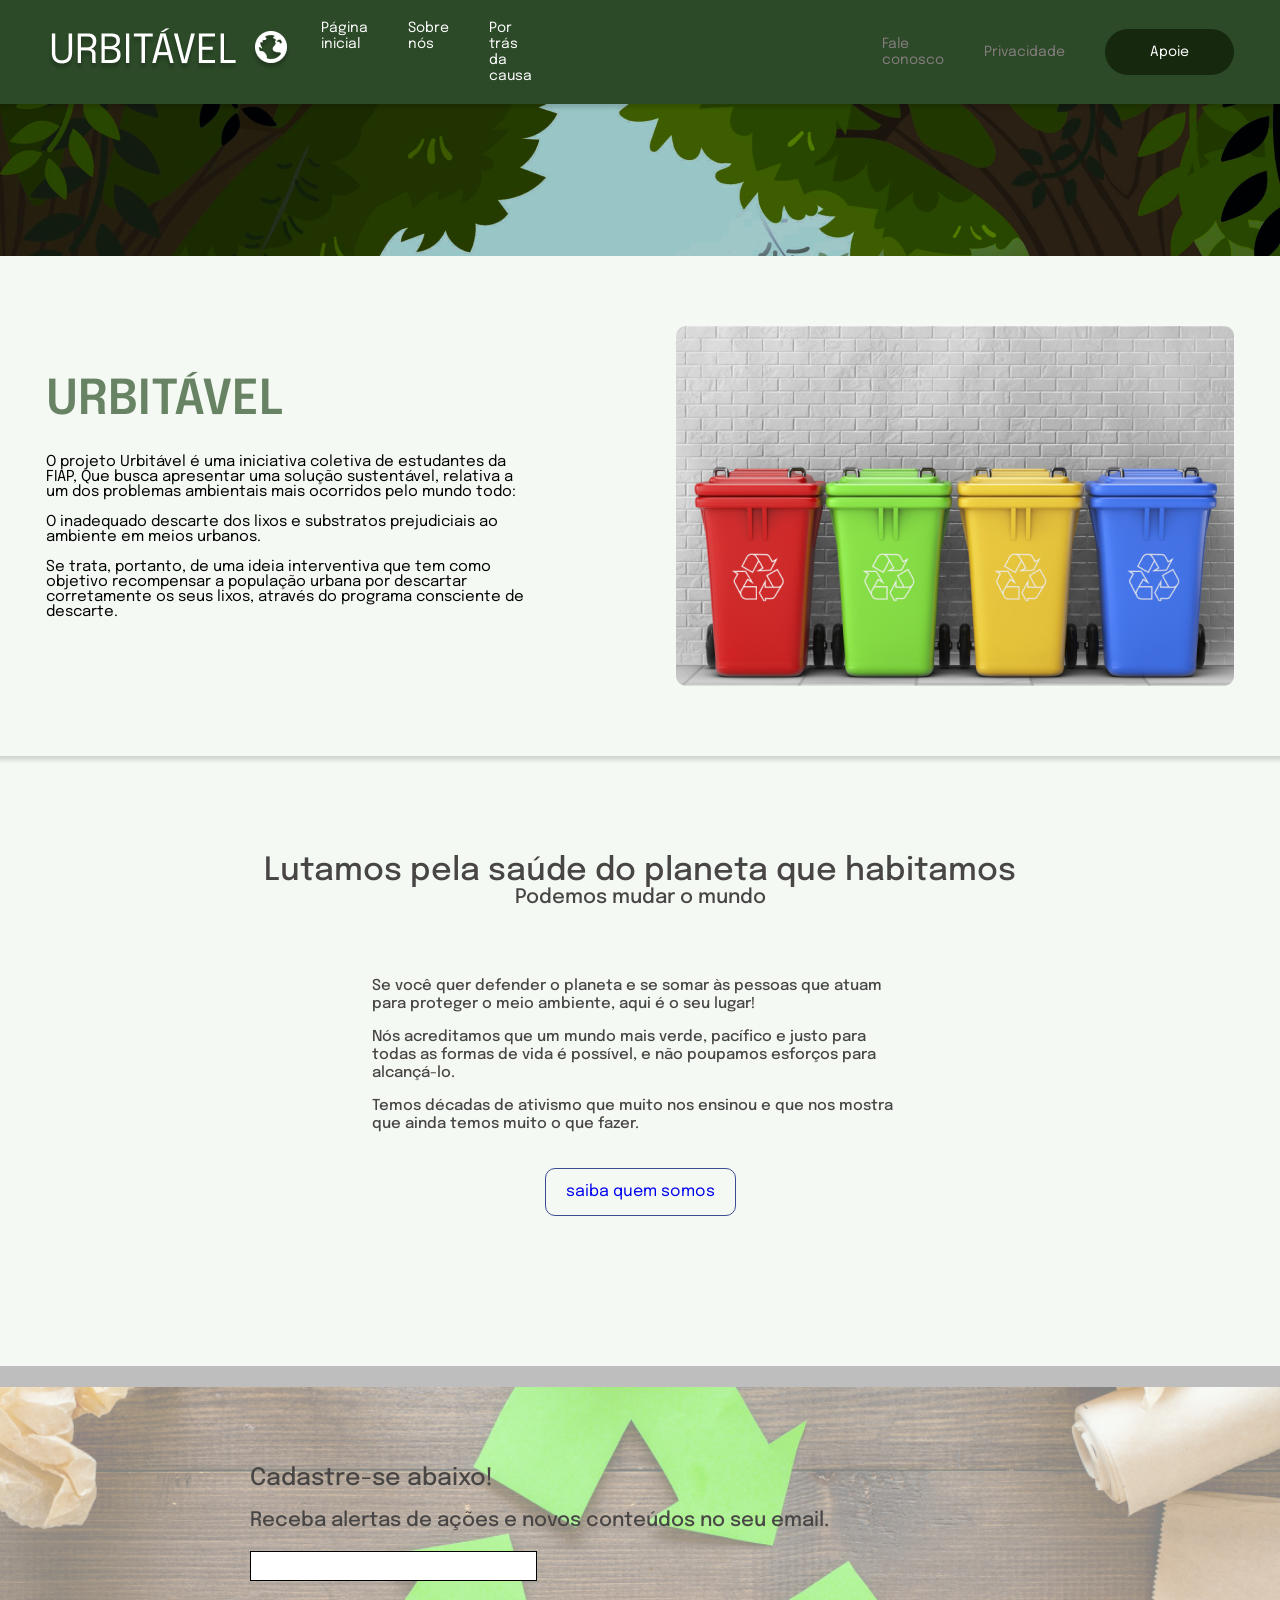
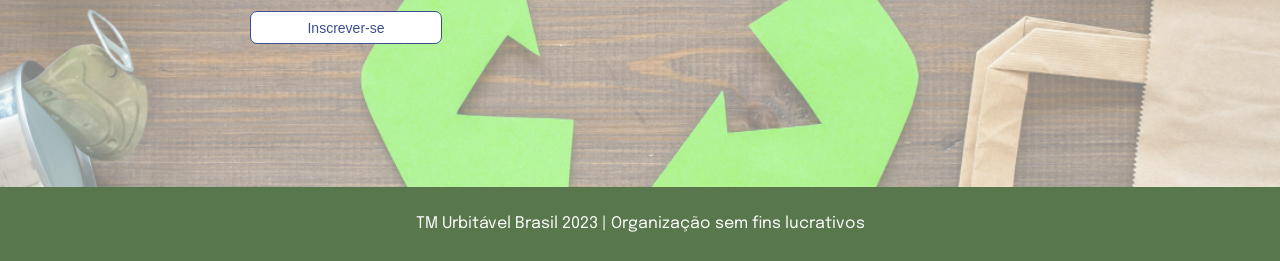
<file: index.html>
<!DOCTYPE html>
<html lang="en">
<head>
    <meta charset="UTF-8">
    <meta name="viewport" content="width=device-width, initial-scale=1.0">
    <title>Pagina Inicial</title>
    <link rel="stylesheet" href="css/reset.css">
    <link rel="stylesheet" href="css/style.css">
    <link rel="preconnect" href="https://fonts.googleapis.com">
<link rel="preconnect" href="https://fonts.gstatic.com" crossorigin>
<link href="https://fonts.googleapis.com/css2?family=Epilogue:ital,wght@0,100..900;1,100..900&display=swap" rel="stylesheet">
</head>
<body>
    <header>
        <section class="navbar">
            <div id="parte1">
                <div>
                    <img src="img/Group 6.png" alt="URBITAVEL">
                </div>
                <ul>
                    <li><a href="paginainicial.html">Página inicial</a></li>
                    <li><a href="sobrenos.html">Sobre nós</a></li>
                    <li><a href="portrasdacausa.html">Por trás da causa</a></li>
                </ul>
            </div>
            <div id="parte2">
                <ul>
                    <li><a href="faleconosco.html">Fale conosco</a></li>
                    <li><a href="privacidade.html">Privacidade</a></li>
                    <li class="apoie"><a href="apoie.html">Apoie</a></li>
                </ul>
            </div>
        </section>
        <img src="img/5418300 1.png" alt="" class="forest">
    </header>
    <main>

        
        <section class="container">
            <div id="box">
                <div id="text">
                    <h2>URBITÁVEL</h2>
                <p>O projeto Urbitável é uma iniciativa coletiva de estudantes da FIAP,  Que busca apresentar uma solução sustentável,  relativa a um dos problemas ambientais mais ocorridos pelo mundo todo:</p>
            
            <p>O inadequado descarte dos lixos e substratos prejudiciais  ao ambiente em meios urbanos.</p>
        
        <p>Se trata, portanto, de uma ideia  interventiva que tem como objetivo recompensar a população urbana por descartar corretamente os seus lixos, através do programa consciente de descarte.</p>
    </div>
<img src="/img/lichu 1.png" alt="">

</div>

</section>

<div class="texto">
    <h2>Lutamos pela saúde do planeta que habitamos</h2>
    <h3>Podemos mudar o mundo</h3>
    <div class="paragrafo">

        <p>Se você quer defender o planeta e se somar às pessoas que atuam para proteger o meio ambiente, aqui é o seu lugar!</p>
    <p>Nós acreditamos que um mundo mais verde, pacífico e justo para todas as formas de vida é possível, e não poupamos esforços para alcançá-lo.</p>
<p>Temos décadas de ativismo que muito nos ensinou e que nos mostra que ainda temos muito o que fazer.</p>
</div>
    <a href="sobrenos.html">saiba quem somos</a>
</div>


</main>
    <footer>
        <section class="cima">
            <div id="pe">
                <h2>Cadastre-se abaixo!</h2>
                <h3>Receba alertas de ações e novos conteúdos no seu email. </h3>
                <input type="text" required>
                <button>
                    <h4>Inscrever-se</h4>
                </button>
            </div> 
        </section>

        <section class="baixo">
            <h3>TM Urbitável Brasil 2023 | Organização sem fins lucrativos</h3>

        </section>
    </footer>
    
</body>
</html>
</file>
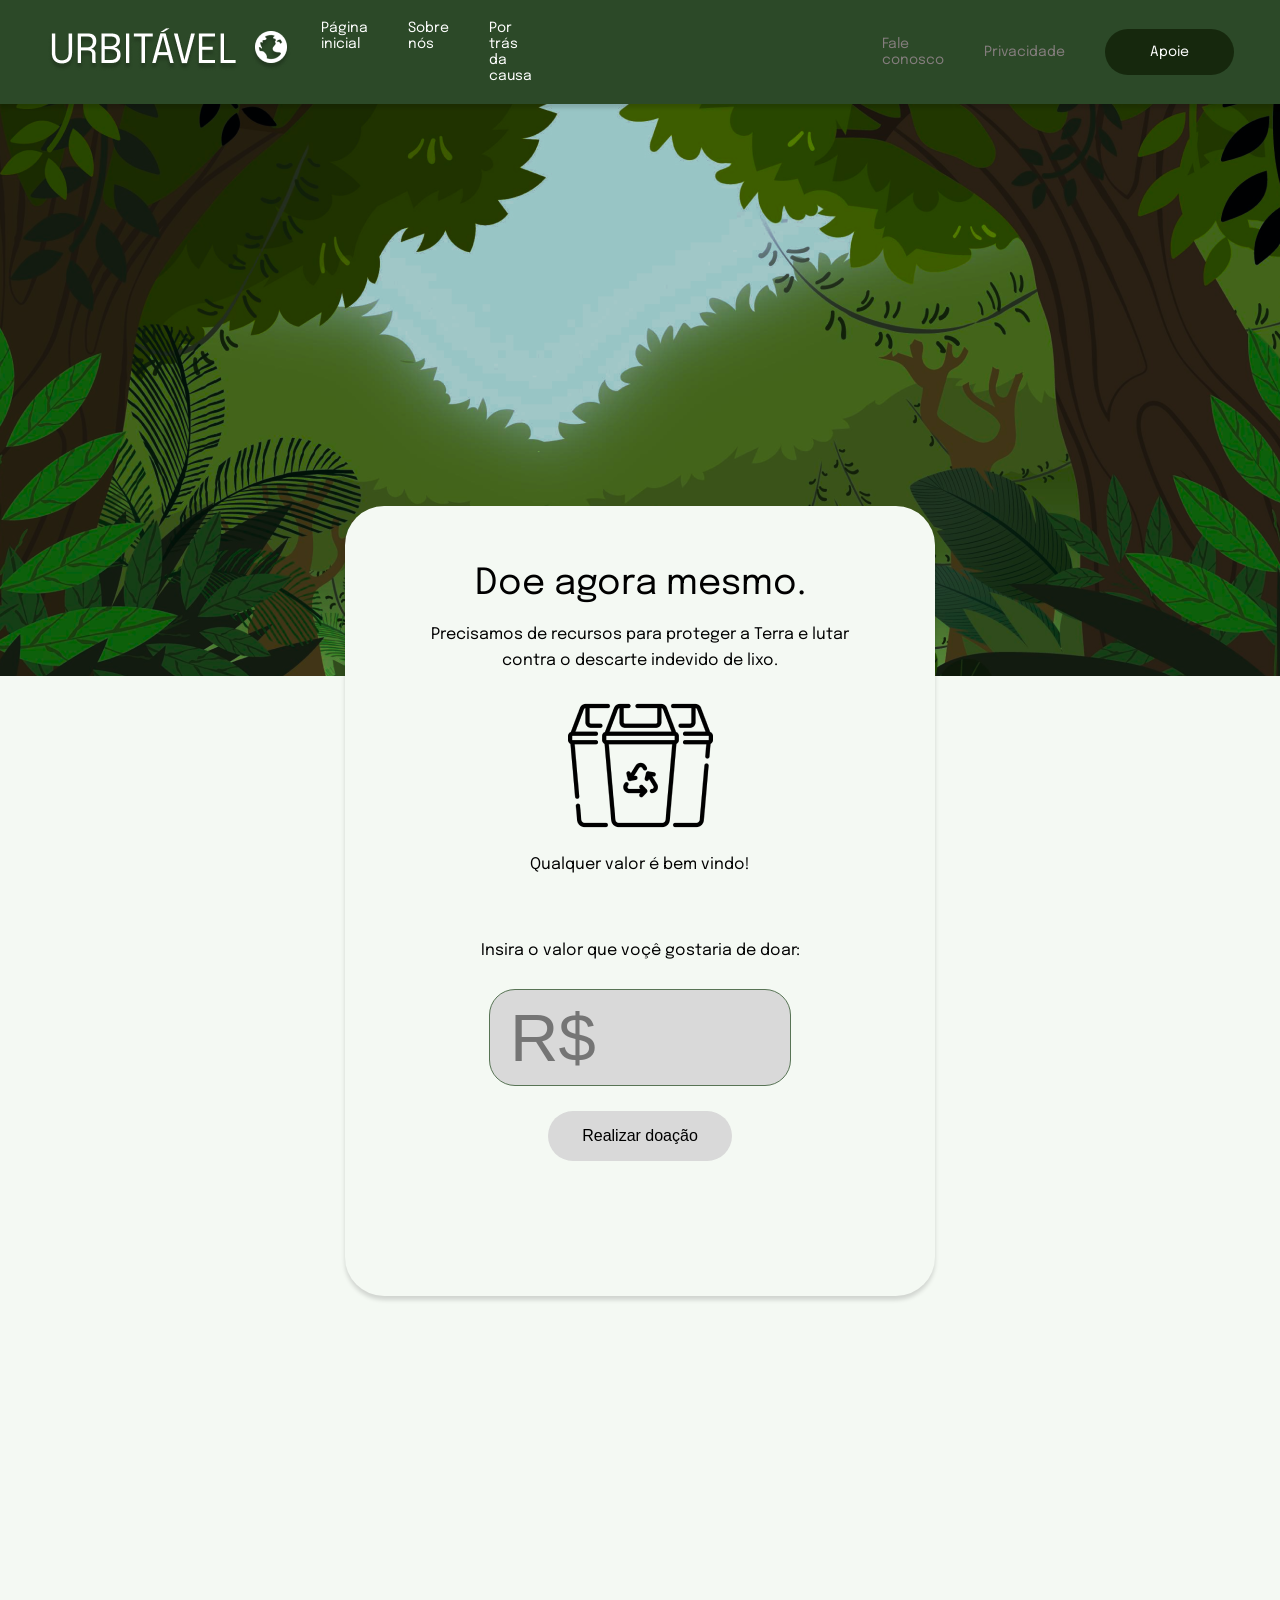
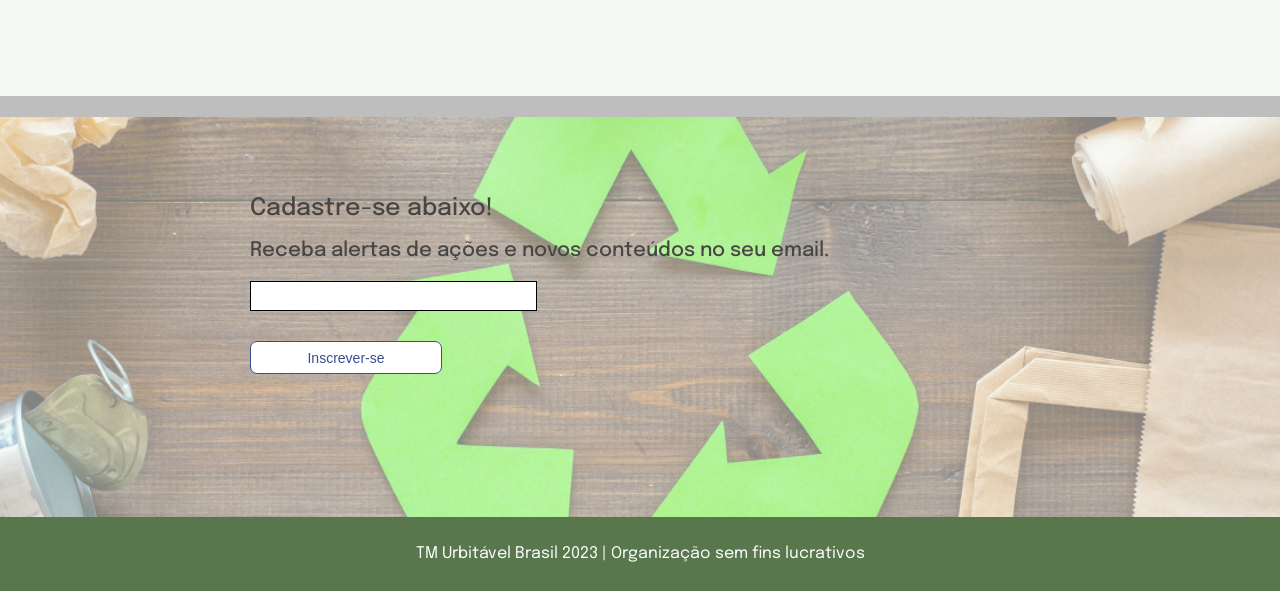
<file: apoie.html>
<!DOCTYPE html>
<html lang="en">
<head>
    <meta charset="UTF-8">
    <meta name="viewport" content="width=device-width, initial-scale=1.0">
    <title>Apoie</title>
    <link rel="stylesheet" href="css/reset.css">
    <link rel="stylesheet" href="css/style.css">
    <link rel="preconnect" href="https://fonts.googleapis.com">
<link rel="preconnect" href="https://fonts.gstatic.com" crossorigin>
<link href="https://fonts.googleapis.com/css2?family=Epilogue:ital,wght@0,100..900;1,100..900&display=swap" rel="stylesheet">
</head>
<body>
    <header>
        <section class="navbar">
            <div id="parte1">
                <div>
                    <img src="img/Group 6.png" alt="URBITAVEL">
                </div>
                <ul>
                    <li><a href="paginainicial.html">Página inicial</a></li>
                    <li><a href="sobrenos.html">Sobre nós</a></li>
                    <li><a href="portrasdacausa.html">Por trás da causa</a></li>
                </ul>
            </div>
            <div id="parte2">
                <ul>
                    <li><a href="faleconosco.html">Fale conosco</a></li>
                    <li><a href="privacidade.html">Privacidade</a></li>
                    <li class="apoie"><a href="apoie.html">Apoie</a></li>
                </ul>
            </div>
        </section>
        <img src="img/5418300 1.png" alt="" class="forest">
    </header>

    <section class="container6">
        <div class="box">
            <div class="text1">
                <h2>Doe agora mesmo.</h2>
                <h3>Precisamos de recursos para proteger a Terra e lutar contra o descarte indevido de lixo.</h3>
            </div>
            <div class="resumo">
                <img src="img/3320571 1.png" alt="">
                <h3>Qualquer valor é bem vindo!</h3>
            </div>
            <div class="escolha">
                <h3>Insira o valor que voçê gostaria de doar:</h3>
                <input type="number" placeholder="R$">
                <button type="submit">
                    <h3>Realizar doação</h3>
                </button>
            </div>
        </div>
    </section>

    <footer>
        <section class="cima">
            <div id="pe">
                <h2>Cadastre-se abaixo!</h2>
                <h3>Receba alertas de ações e novos conteúdos no seu email. </h3>
                <input type="text" required>
                <button>
                    <h4>Inscrever-se</h4>
                </button>
            </div> 
        </section>

        <section class="baixo">
            <h3>TM Urbitável Brasil 2023 | Organização sem fins lucrativos</h3>

        </section>
    </footer>
</body>
</file>
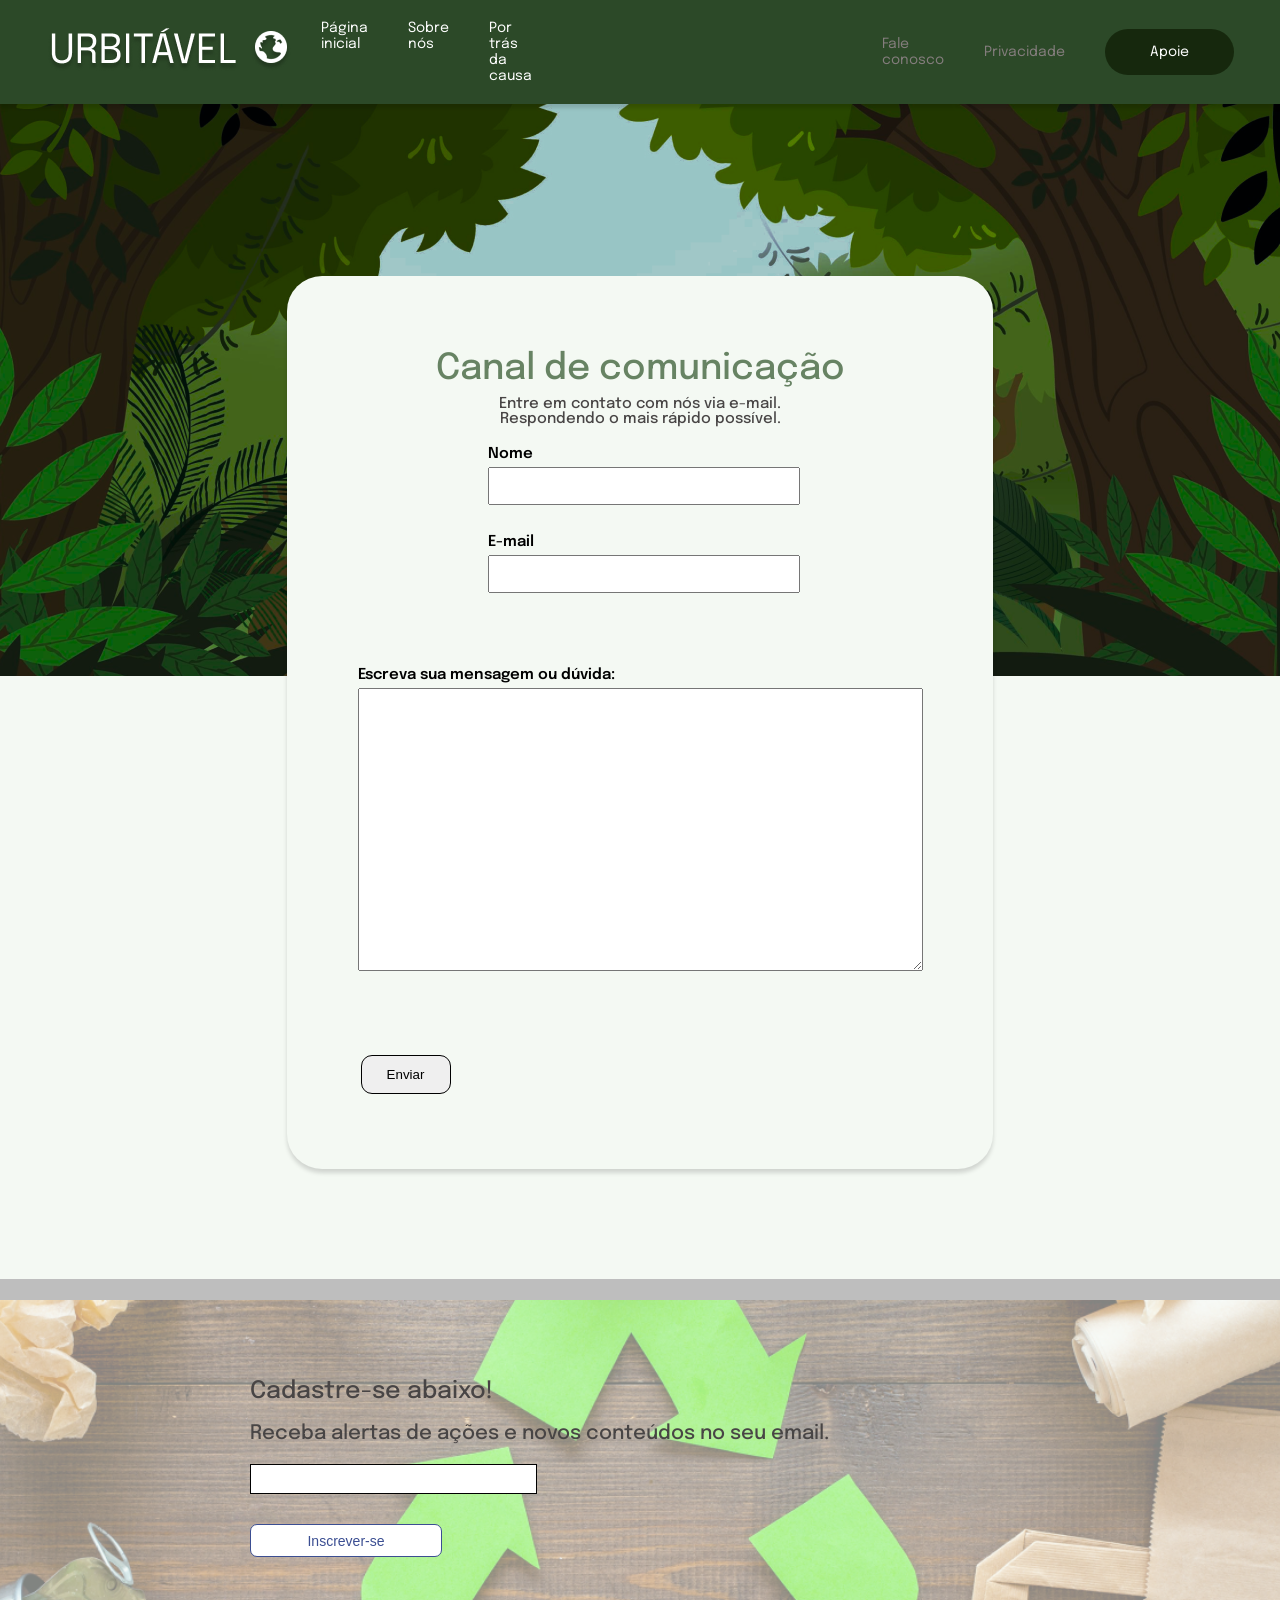
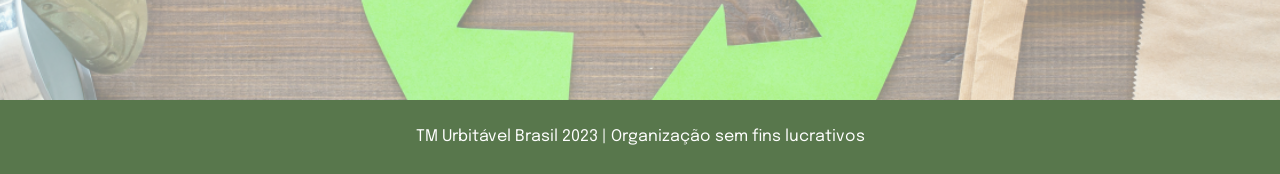
<file: faleconosco.html>
<!DOCTYPE html>
<html lang="en">
<head>
    <meta charset="UTF-8">
    <meta name="viewport" content="width=device-width, initial-scale=1.0">
    <title>Fale conosco</title>
    <link rel="stylesheet" href="css/reset.css">
    <link rel="stylesheet" href="css/style.css">
    <link rel="preconnect" href="https://fonts.googleapis.com">
<link rel="preconnect" href="https://fonts.gstatic.com" crossorigin>
<link href="https://fonts.googleapis.com/css2?family=Epilogue:ital,wght@0,100..900;1,100..900&display=swap" rel="stylesheet">
</head>
<body>
    <header>
        <section class="navbar">
            <div id="parte1">
                <div>
                    <img src="img/Group 6.png" alt="URBITAVEL">
                </div>
                <ul>
                    <li><a href="paginainicial.html">Página inicial</a></li>
                    <li><a href="sobrenos.html">Sobre nós</a></li>
                    <li><a href="portrasdacausa.html">Por trás da causa</a></li>
                </ul>
            </div>
            <div id="parte2">
                <ul>
                    <li><a href="faleconosco.html">Fale conosco</a></li>
                    <li><a href="privacidade.html">Privacidade</a></li>
                    <li class="apoie"><a href="apoie.html">Apoie</a></li>
                </ul>
            </div>
        </section>
        <img src="img/5418300 1.png" alt="" class="forest">
    </header>

    <section class="container4">
        <div id="box">
            <h2>Canal de comunicação</h2>
            <div class="paragrafo">
                <p>Entre em contato com nós via e-mail.</p>
                <p>Respondendo o mais rápido possível.</p>
            </div>
            <div class="info">
                <div>
                    <h3>Nome</h3>
                    <input type="text">
                </div>
                <div>
                    <h3>E-mail</h3>
                    <input type="text">
                </div>
            </div>
            <div class="duvida">
                <h3>Escreva sua mensagem ou dúvida:</h3>
                <textarea name="" id=""></textarea>
            </div>
            <div class="botao">
                <button type="submit">Enviar</button>
            </div>
        </div>
    </section>

    <footer>
        <section class="cima">
            <div id="pe">
                <h2>Cadastre-se abaixo!</h2>
                <h3>Receba alertas de ações e novos conteúdos no seu email. </h3>
                <input type="text" required>
                <button>
                    <h4>Inscrever-se</h4>
                </button>
            </div> 
        </section>

        <section class="baixo">
            <h3>TM Urbitável Brasil 2023 | Organização sem fins lucrativos</h3>

        </section>
    </footer>
</body>
</file>
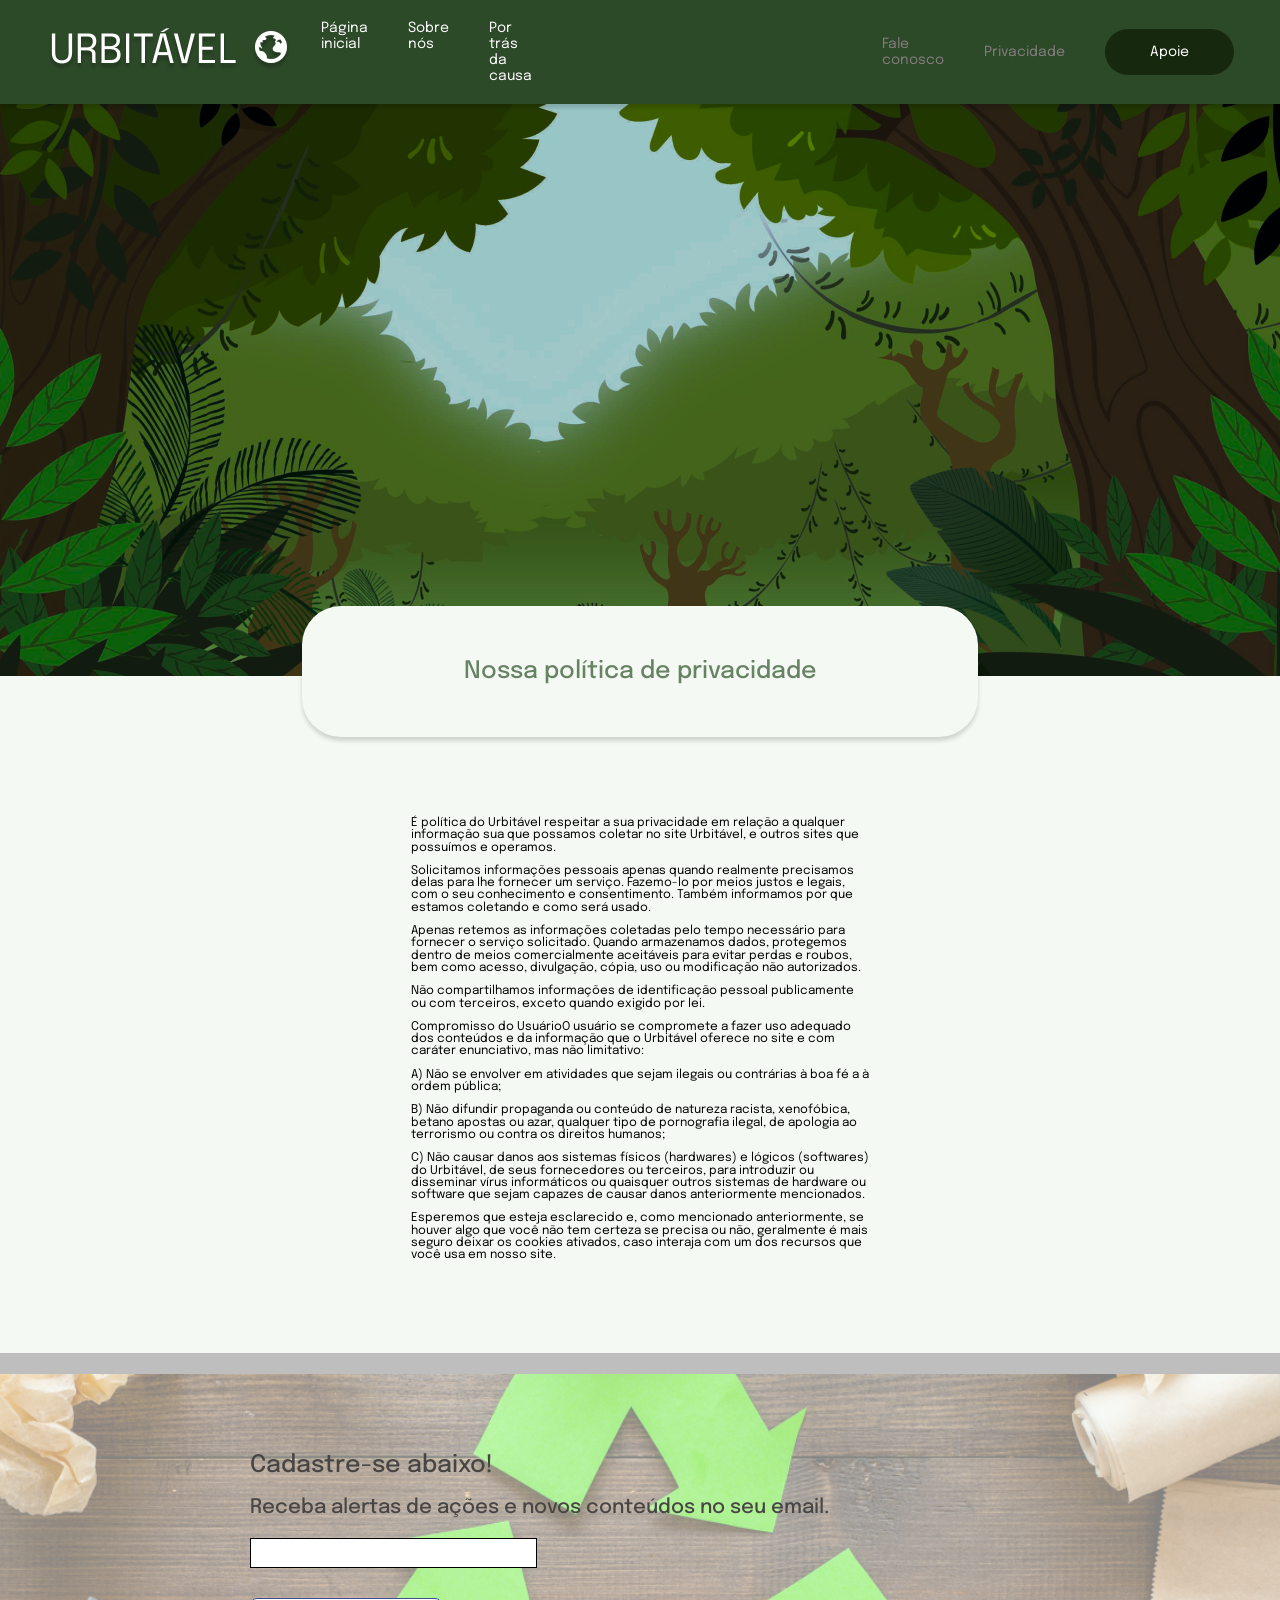
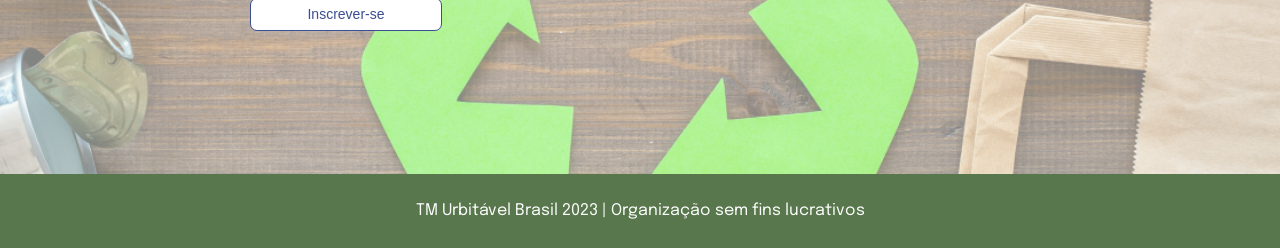
<file: privacidade.html>
<!DOCTYPE html>
<html lang="en">
<head>
    <meta charset="UTF-8">
    <meta name="viewport" content="width=device-width, initial-scale=1.0">
    <title>Privacidade</title>
    <link rel="stylesheet" href="css/reset.css">
    <link rel="stylesheet" href="css/style.css">
    <link rel="preconnect" href="https://fonts.googleapis.com">
<link rel="preconnect" href="https://fonts.gstatic.com" crossorigin>
<link href="https://fonts.googleapis.com/css2?family=Epilogue:ital,wght@0,100..900;1,100..900&display=swap" rel="stylesheet">
</head>
<body>
    <header>
        <section class="navbar">
            <div id="parte1">
                <div>
                    <img src="img/Group 6.png" alt="URBITAVEL">
                </div>
                <ul>
                    <li><a href="paginainicial.html">Página inicial</a></li>
                    <li><a href="sobrenos.html">Sobre nós</a></li>
                    <li><a href="portrasdacausa.html">Por trás da causa</a></li>
                </ul>
            </div>
            <div id="parte2">
                <ul>
                    <li><a href="faleconosco.html">Fale conosco</a></li>
                    <li><a href="privacidade.html">Privacidade</a></li>
                    <li class="apoie"><a href="apoie.html">Apoie</a></li>
                </ul>
            </div>
        </section>
        <img src="img/5418300 1.png" alt="" class="forest">
    </header>

    <section class="container5">
        <div class="box">
            <h2>Nossa política de privacidade</h2>
        </div>

        <div class="text">
            <p>É política do Urbitável respeitar a sua privacidade em relação a qualquer informação sua que possamos coletar no site Urbitável, e outros sites que possuímos e operamos.</p>
            <p>Solicitamos informações pessoais apenas quando realmente precisamos delas para lhe fornecer um serviço. Fazemo-lo por meios justos e legais, com o seu conhecimento e consentimento. Também informamos por que estamos coletando e como será usado.</p>
            <p>Apenas retemos as informações coletadas pelo tempo necessário para fornecer o serviço solicitado. Quando armazenamos dados, protegemos dentro de meios comercialmente aceitáveis ​​para evitar perdas e roubos, bem como acesso, divulgação, cópia, uso ou modificação não autorizados.</p>
            <p>Não compartilhamos informações de identificação pessoal publicamente ou com terceiros, exceto quando exigido por lei.</p>
            <p>Compromisso do UsuárioO usuário se compromete a fazer uso adequado dos conteúdos e da informação que o Urbitável oferece no site e com caráter enunciativo, mas não limitativo:</p>
            <p>A) Não se envolver em atividades que sejam ilegais ou contrárias à boa fé a à ordem pública;</p>
            <p>B) Não difundir propaganda ou conteúdo de natureza racista, xenofóbica,  betano apostas ou azar, qualquer tipo de pornografia ilegal, de apologia ao terrorismo ou contra os direitos humanos;</p>
            <p>C) Não causar danos aos sistemas físicos (hardwares) e lógicos (softwares) do Urbitável, de seus fornecedores ou terceiros, para introduzir ou disseminar vírus informáticos ou quaisquer outros sistemas de hardware ou software que sejam capazes de causar danos anteriormente mencionados.</p>
            <p>Esperemos que esteja esclarecido e, como mencionado anteriormente, se houver algo que você não tem certeza se precisa ou não, geralmente é mais seguro deixar os cookies ativados, caso interaja com um dos recursos que você usa em nosso site.</p>
        </div>
    </section>

    <footer>
        <section class="cima">
            <div id="pe">
                <h2>Cadastre-se abaixo!</h2>
                <h3>Receba alertas de ações e novos conteúdos no seu email. </h3>
                <input type="text" required>
                <button>
                    <h4>Inscrever-se</h4>
                </button>
            </div> 
        </section>

        <section class="baixo">
            <h3>TM Urbitável Brasil 2023 | Organização sem fins lucrativos</h3>

        </section>
    </footer>
</body>
</file>
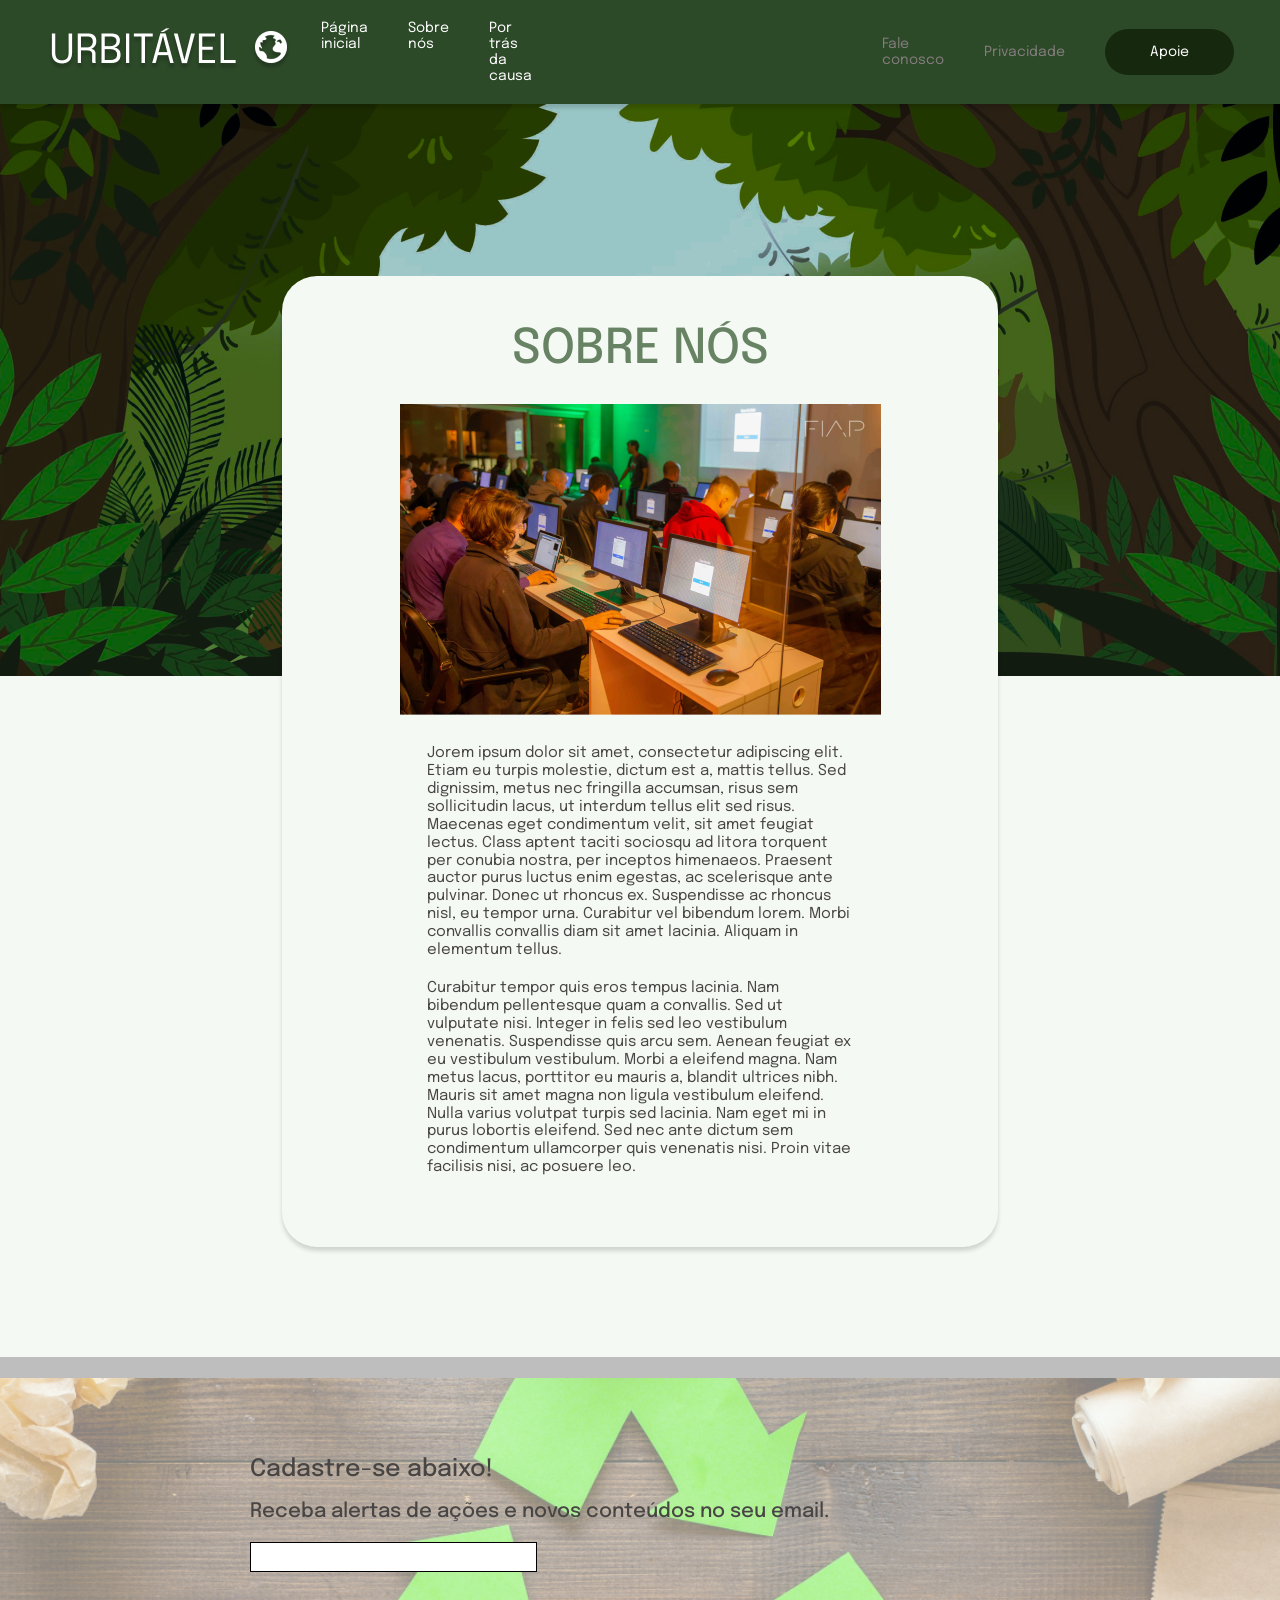
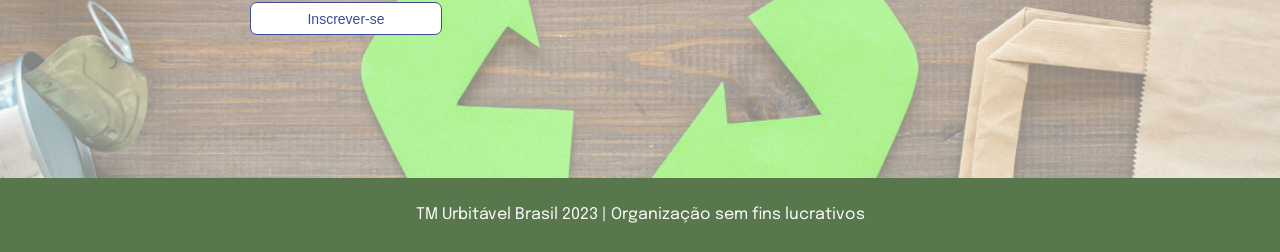
<file: sobrenos.html>
<!DOCTYPE html>
<html lang="en">
<head>
    <meta charset="UTF-8">
    <meta name="viewport" content="width=device-width, initial-scale=1.0">
    <title>Sobre nós</title>
    <link rel="stylesheet" href="css/reset.css">
    <link rel="stylesheet" href="css/style.css">
    <link rel="preconnect" href="https://fonts.googleapis.com">
<link rel="preconnect" href="https://fonts.gstatic.com" crossorigin>
<link href="https://fonts.googleapis.com/css2?family=Epilogue:ital,wght@0,100..900;1,100..900&display=swap" rel="stylesheet">
</head>
<body>
    <header>
        <section class="navbar">
            <div id="parte1">
                <div>
                    <img src="img/Group 6.png" alt="URBITAVEL">
                </div>
                <ul>
                    <li><a href="paginainicial.html">Página inicial</a></li>
                    <li><a href="sobrenos.html">Sobre nós</a></li>
                    <li><a href="portrasdacausa.html">Por trás da causa</a></li>
                </ul>
            </div>
            <div id="parte2">
                <ul>
                    <li><a href="faleconosco.html">Fale conosco</a></li>
                    <li><a href="privacidade.html">Privacidade</a></li>
                    <li class="apoie"><a href="apoie.html">Apoie</a></li>
                </ul>
            </div>
        </section>
        <img src="img/5418300 1.png" alt="" class="forest">
    </header>

    <section class="container2">
        <div id="box">

            <h2>SOBRE NÓS</h2>
        <img src="img/lab 1.png" alt="">
    <p>Jorem ipsum dolor sit amet, consectetur adipiscing elit. Etiam eu turpis molestie, dictum est a, mattis tellus. Sed dignissim, metus nec fringilla accumsan, risus sem sollicitudin lacus, ut interdum tellus elit sed risus. Maecenas eget condimentum velit, sit amet feugiat lectus. Class aptent taciti sociosqu ad litora torquent per conubia nostra, per inceptos himenaeos. Praesent auctor purus luctus enim egestas, ac scelerisque ante pulvinar. Donec ut rhoncus ex. Suspendisse ac rhoncus nisl, eu tempor urna. Curabitur vel bibendum lorem. Morbi convallis convallis diam sit amet lacinia. Aliquam in elementum tellus.</p>
<p>Curabitur tempor quis eros tempus lacinia. Nam bibendum pellentesque quam a convallis. Sed ut vulputate nisi. Integer in felis sed leo vestibulum venenatis. Suspendisse quis arcu sem. Aenean feugiat ex eu vestibulum vestibulum. Morbi a eleifend magna. Nam metus lacus, porttitor eu mauris a, blandit ultrices nibh. Mauris sit amet magna non ligula vestibulum eleifend. Nulla varius volutpat turpis sed lacinia. Nam eget mi in purus lobortis eleifend. Sed nec ante dictum sem condimentum ullamcorper quis venenatis nisi. Proin vitae facilisis nisi, ac posuere leo.</p>
</div>
    </section>

    <footer>
        <section class="cima">
            <div id="pe">
                <h2>Cadastre-se abaixo!</h2>
                <h3>Receba alertas de ações e novos conteúdos no seu email. </h3>
                <input type="text" required>
                <button>
                    <h4>Inscrever-se</h4>
                </button>
            </div> 
        </section>

        <section class="baixo">
            <h3>TM Urbitável Brasil 2023 | Organização sem fins lucrativos</h3>

        </section>
    </footer>
    
</body>
</html>
</file>
<file: css/style.css>
body {
    font-family: "Epilogue", sans-serif;
    background-color: #f4f9f3;

}

header {
    z-index: 2;
    display: flex;
    flex-direction: column;
}

header .navbar {
    background-color:#2C4928;
    box-shadow: 0px 4px 4px 0px #00000025;
    display: flex;
    flex-direction: row;
    justify-content: center;
    align-items: center;
    padding: 20px 60px;
    gap: 350px;
    z-index: 2;
}

header .navbar #parte1 {
    display: flex;
    flex-direction: row;
    align-items: center;
    gap: 30px;
}

header .navbar #parte1 ul {
    display: flex;
    flex-direction: row;
    gap: 40px;
}

header .navbar #parte1 ul li a {
    text-decoration: none;
    color: #fff;
    font-weight:400;
    font-size: 14px;
}

header .navbar #parte2 ul {
    display: flex;
    flex-direction: row;
    align-items: center;
    gap: 40px;
}

header .navbar #parte2 ul li a {
    text-decoration: none;
    color: #847d7d;
    font-size: 14px;
    font-weight: 400;
}

header .navbar #parte2 ul .apoie {
    background-color: #16280d;
    padding: 15px 45px;
    border-radius: 30px;
}

header .navbar #parte2 ul .apoie a {
    color: #fff;
}

header .forest {
    height: 582px;
    object-fit: cover;
    margin-top: -10px;
    
}
main {
    z-index: 3;
    display:flex;
    justify-content: center;
    flex-direction: column;
    align-items: center;
    margin-top: -420px;
    
}

.container {
    display: flex;
    justify-content: center;
    padding: 45px;
    box-shadow: 0px 4px 4px 0px #00000025;
    background-color: #f4f9f3;
    border-radius: 35px;
    margin-bottom: 100px;
}

.container #box {
    display: flex;
    flex-direction: row;
    gap: 150px;
    padding: 25px 50px;
    align-items: center;
}

main .container #box #text {
    width: 480px;

}

main .container #box #text h2 {
    color: #678363;
    font-size: 48px;
    font-weight: 600;
    margin-bottom: 30px;
}

main .container #box #text p {
    margin-bottom: 15px;
    font-weight: 400;
    font-size: 15px;
}

main .texto {
text-align: center;
display: flex;
flex-direction: column;
justify-content: center;
align-items: center;
}

main .texto h2 {
    color: #484545;
    font-size: 32px;
    font-weight: 500;
}

main .texto h3 {
    color: #484545;
    font-size: 20px;
    font-weight: 500;
}

main .texto .paragrafo {
    color: #484545;
    text-align: left;
    display: flex;
    flex-direction: column;
    align-items: center;
    width: 536px;
    font-size: 15px;
    font-weight: 500;
    line-height: 17.93px;
    margin-top: 70px;
    margin-bottom: 20px;
}

main .texto .paragrafo p {
    margin-bottom: 15px;
}

main .texto a {
    text-decoration: none;
    border-radius: 10px;
    padding: 15px 20px;
    border: 1px solid #3b4e92;
    margin-bottom: 150px;
}

.container2 {
    display: flex;
    flex-direction: column;
    justify-content: center;
    align-items: center;
}

.container2 #box {
    padding: 50px 20px;
    background-color: #f4f9f3;
    box-shadow: 0px 4px 4px 0px #00000025;
    border-radius: 35px;
    width: 676px;
    display: flex;
    flex-direction: column;
    align-items: center;
    margin-top: -400px;
    margin-bottom: 110px;
}

.container2 #box h2 {
    font-size: 48px;
    color: #678363;
    font-weight: 500;
    margin-bottom: 30px;
}

.container2 #box img {
    margin-bottom: 30px;
}

.container2 #box p {
    color: #484545;
    font-size: 15px;
    font-weight: 400;
    font-size: 15px;
    font-weight: 400;
    line-height: 17.93px;
    width: 427px;
    margin-bottom: 20px;
}

#conse {
    display: flex;
    justify-content: center;
    align-items: center;
    margin-top:225px;
}

#conse .container {
    background-color: #f4f9f3;
    border-radius: 28px;
    box-shadow: 0px 4px 4px 0px #00000025;
    display: flex;
    justify-content: center;
    width: 600px;
    align-items: center;
}

#conse p {
    color: #484545;
    font-size: 20px;
    padding: 35px;
    justify-content: start;
    width: 425px;
    line-height: 30px
}

#list {
    display: flex;
    justify-content: center;
    align-items: center;
}

#list ul {
    display: flex;
    justify-content: center;
    gap: 30px;
    flex-wrap: wrap;
    
}

#list .border {
    width: 1200px;
    align-items: center;
}

#list ul li {
    background-color: #D9D9D9;
    display: flex;
    justify-content: center;
    text-align: center;
    align-items: center;
    font-size: 20px;
    padding: 30px;
    width: 282px;
    height: 100px;
    gap: 10px;
}

#list ul li img {
    width: 50px;
    padding: 10px;
    padding-right: 20px;
}

#context {
    display: flex;
    justify-content: center;
    align-items: center;
    margin-top: 30px;
}

#context .base {
    width: 440px;
    margin-top: 50px;
    display: flex;
    flex-direction: column;
    justify-content: start;
    margin-bottom: 150px;
    height: 430px;
    gap: 20px;
}

#context .base p {
    font-size: 15px;
}

.container4 {
    display: flex;
    justify-content: center;
}

.container4 #box {
    background-color: #f4f9f3;
    box-shadow: 0px 4px 4px 0px #00000025;
    border-radius: 35px;
    margin-top: -400px;
    width: 676px;
    padding: 75px 15px;
    display: flex;
    flex-direction: column;
    align-items: center;
    text-align: center;
    margin-bottom: 110px;
}

.container4 #box h2 {
    color: #678363;
    font-size: 36px;
    font-weight: 500;
    margin-bottom: 10px;
}

.container4 #box .paragrafo {
    color: #484545;
    font-size: 15px;
    font-weight: 500;
    margin-bottom: 20px;
}

.container4 #box .info {
    width: 304px;
    display: flex;
    flex-direction: column;
    align-items: flex-start;
    text-align: left;
    gap: 30px;
    font-size: 15px0;
    font-weight: 500;
    margin-bottom: 75px;
}

.container4 #box .info input {
    width: 304px;
    height: 32px;
}

.container4 #box h3 {
    color: #000;
    font-size: 15px;
    font-weight: 600;
    margin-bottom: 5px;
}

.container4 #box .duvida {
    text-align: left;   
    margin-bottom: 80px;
}

.container4 #box .duvida textarea {
    width: 559px;
    height: 277px;
}

.container4 #box .botao {
    width: 559px;
    border-radius: 10px;
    display: flex;
    
}

.container4 #box .botao button{
    width: 90px;
    height: 39px;
    border-radius: 11px;
    border: 1px solid black;
}

.container5 {
   display: flex;
   flex-direction: column;
   justify-content: center;
   align-items: center;
}

.container5 .box {
    background-color: #f4f9f3;
    width: 676px;
    height: 131px;
    display: flex;
    align-items: center;
    justify-content: center;
    box-shadow: 0px 4px 4px 0px #00000025;
    border-radius: 39px;
    margin-bottom: 80px;
    margin-top: -70px;
}

.container5 .text {
    width: 459px;
    gap: 30px;
    margin-bottom: 80px;
}

.container5 .text p {
    font-size: 12px;
    font-weight: 400;
    line-height: 12.3px;
    margin-bottom: 11px;
}

.container5 .box h2 {
    font-size: 24px;
    font-weight: 500;
    color: #678363;
}

.container6 {
    display: flex;
    justify-content: center;
}

.container6 .box {
    box-shadow: 0px 4px 4px 0px #00000025;
    width: 450px;
    text-align: center;
    border-radius: 39px;
    padding: 60px 70px;
    background-color: #f4f9f3;
    margin-top: -170px;
    margin-bottom: 400px;
}

.container6 .box h2 {
    font-size: 36px;
    font-weight: 400;
    margin-bottom: 20px;
}

.container6 .box .text1 h3 {
    font-size: 16px;
    font-weight: 400;
    line-height: 25.68px;
    margin-bottom: 20px;
}

.container6 .box .resumo {
    margin-bottom: 70px;
}

.container6 .box .escolha {
    display: flex;
    flex-direction: column;
    justify-content: center;
    align-items: center;
}

.container6 .box .escolha h3 {
    margin-bottom: 30px;
}

.container6 .box .escolha input {
    width: 278px;
    height: 93px;
    background-color: #D9D9D9;
    border: 1px solid #587455;
    border-radius: 26px;
    font-size: 67px;
    padding-left: 20px;
    margin-bottom: 25px;
}

.container6 .box .escolha button {
    width: 184px;
    height: 50px;
    background-color: #D9D9D9;
    font-size: 16px;
    font-weight: 400;
    border: 0px;
    border-radius: 37px;
    margin-bottom: 75px;
}

.container6 .box .escolha button h3 {
    margin-top: 15px;
}

.container6 .box .resumo img {
    margin-bottom: 15px;
}




footer {
    border-top: 21px solid #bebebe;
}

footer #pe {
    display: flex;
    flex-direction: column;
    gap: 20px;
}

footer #pe h2 {
    font-size: 24px;
    font-weight: 500;
    color: #484545;
}

footer #pe h3 {
    font-size: 20px;
    font-weight: 500;
    color: #484545;
}

footer #pe input {
    border: 1px solid #000;
    width: 281px;
    height: 26px;
    margin-bottom: 10px;
}

footer #pe button {
    color: #3b4e92;
    border: 1px solid #3b4e92;
    background-color: #fff;
    width: 192px;
    height: 33px;
    border-radius: 7px;
    font-size: 14px;
    font-weight: 400;
}

footer .cima {    
background-image: url(/img/reciclagem\ 1.png);
height: 320px;
background-repeat: no-repeat;
background-size: cover;
background-position: center top;
padding-left: 250px;
padding-top: 80px;
}

footer .baixo {
    background-color: #58774c;
    color: #fff;
    height: 74px;
    display: flex;
    justify-content: center;
    align-items: center;
}
</file>
